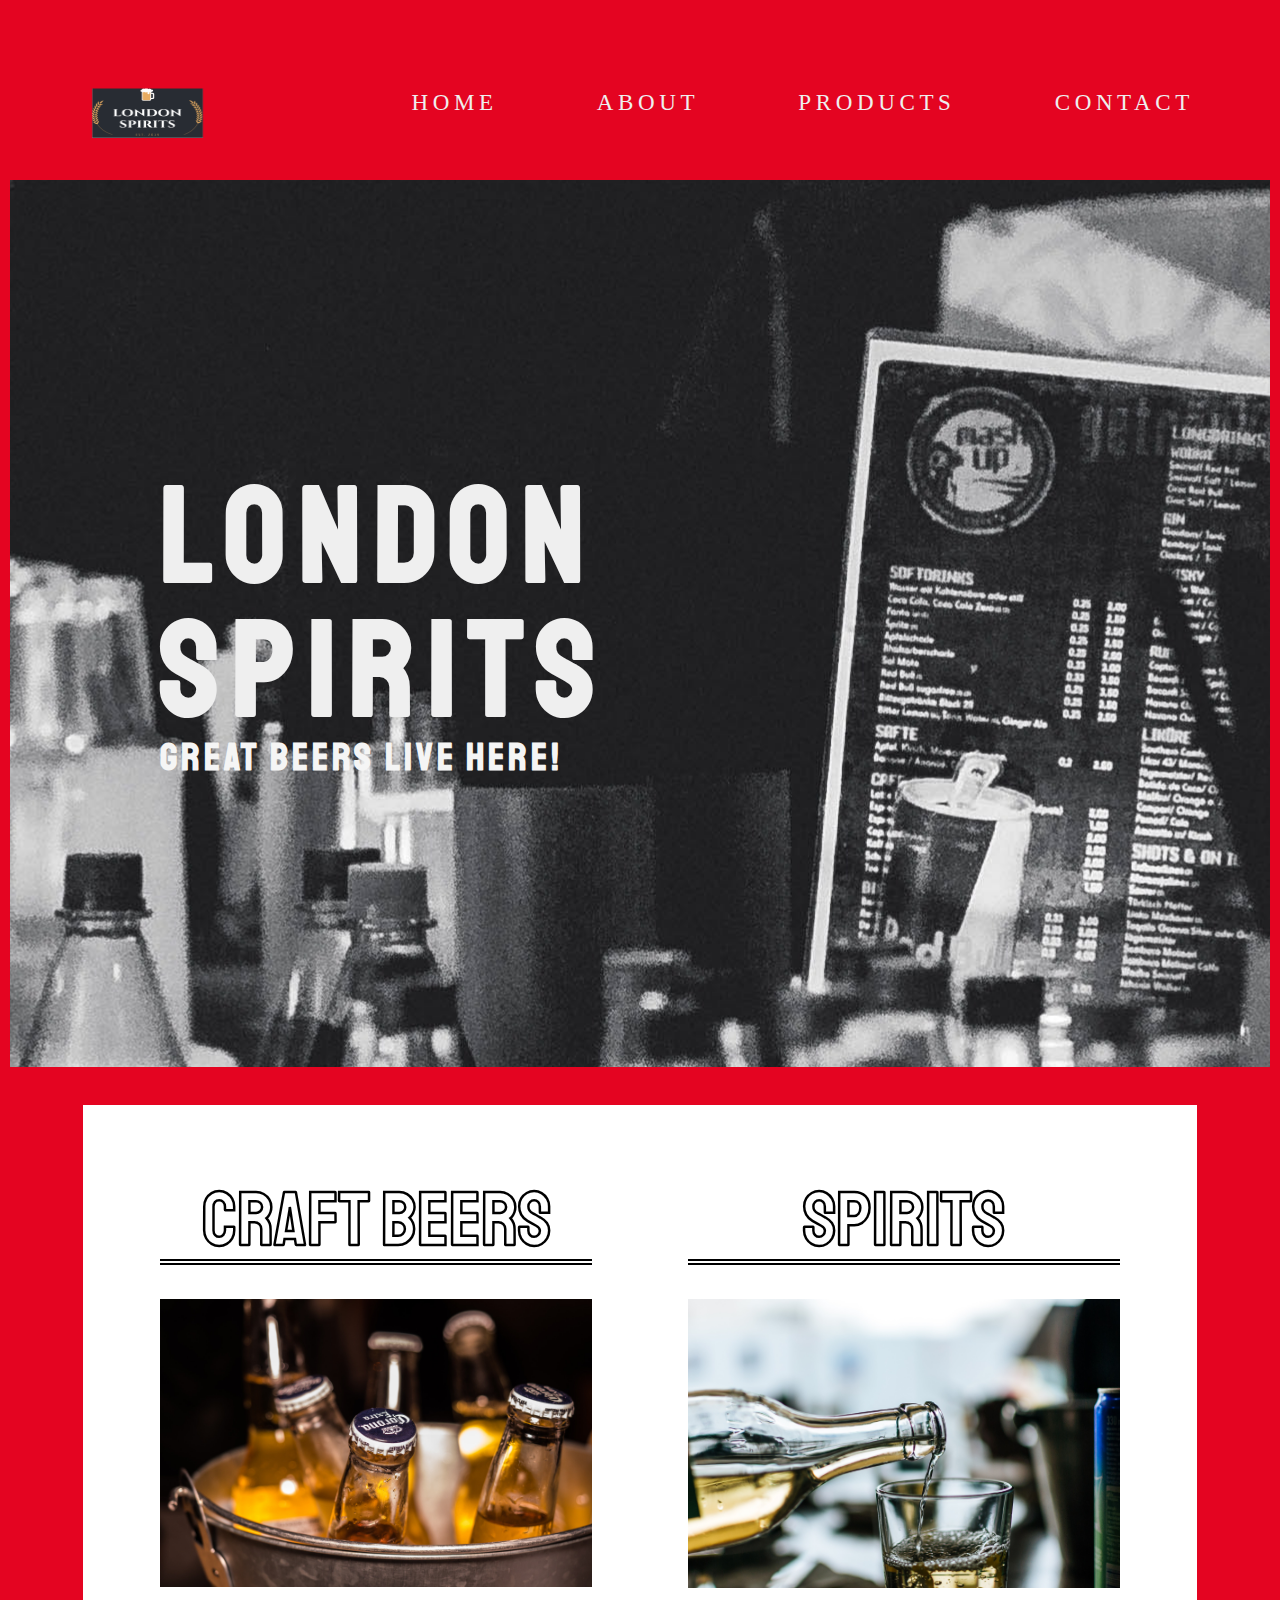
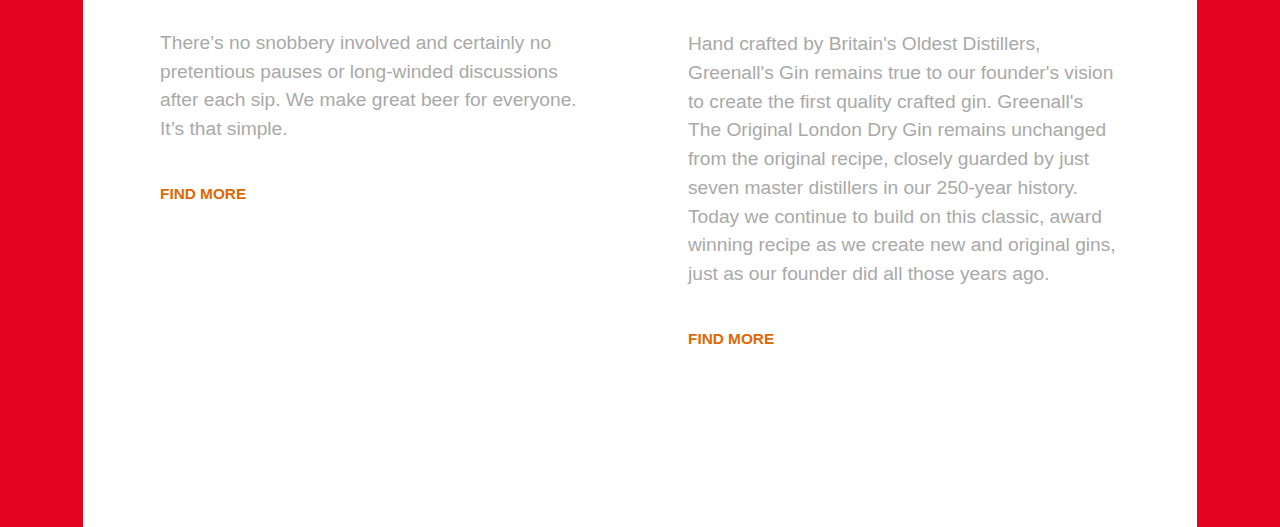
<file: index.html>
<!DOCTYPE html>
<html lang="en">
  <head>
    <meta charset="UTF-8" />
    <meta name="viewport" content="width=device-width, initial-scale=1">
    <meta
      name="description"
      content="A website for small business outlet based in the southeast of England."
    />
    <meta name="keywords" content="Small business website and web design for London Spirits"/>
    <link rel="stylesheet" href="style.css" />
    <title>Small business website</title>
    <link href="https://fonts.googleapis.com/css?family=Girassol&display=swap" rel="stylesheet">  
    
 <link href="https://fonts.googleapis.com/css?family=Staatliches&display=swap" rel="stylesheet">
  </head>
  <body>
    <!-- Header starts -->
  		<header>
  			<nav>
          <a href=""><img src="img/1x/Asset%201.png" alt="spirits logo"></a> 
  				<ul>
             
          <li><a href="index.html">home</a></li>
          <li><a href="about.html">about</a></li>
          <li><a href="products.html">products</a></li>
          <li><a href="contact.html">contact</a></li>
        </ul>
        </nav>
   
  			  <section class="hero">
         <div class="hero-text">
          <h1>London spirits</h1>
                <h2>Great beers live here!</h2>
       </div>
        </section>
      </header>
      <!-- Header ends -->
      <!-- Featured section starts -->
      <main class="wrapper">
      
         <section class="home-craft-beers">
              <h3>Craft Beers</h3>
          <img src="img/drink-bottles.jpg" alt="">
          <p>There’s no snobbery involved and certainly no pretentious pauses or long-winded discussions after each sip. We make great beer for everyone. It’s that simple.</p>
          
          <div class="craft-desc">
          <a href="#">FIND MORE</a>
        </div>
         </section>



         <section class="home-spirits">
          <H3>spirits</H3>
          <img src="img/wine.jpg" alt="Gin made in Great britain">
          <p>Hand crafted by Britain's Oldest Distillers, Greenall's Gin remains true to our founder's vision to create the first quality crafted gin.
Greenall's The Original London Dry Gin remains unchanged from the original recipe, closely guarded by just seven master distillers in our 250-year history. Today we continue to build on this classic, award winning recipe as we create new and original gins, just as our founder did all those years ago.</p>
       
          <div class="spirit-desc">
          <a href="#">FIND MORE</a>
        </div>
         </section>
      
      </main>
      <!-- Featured section ends -->
  </body>
</html>
</file>
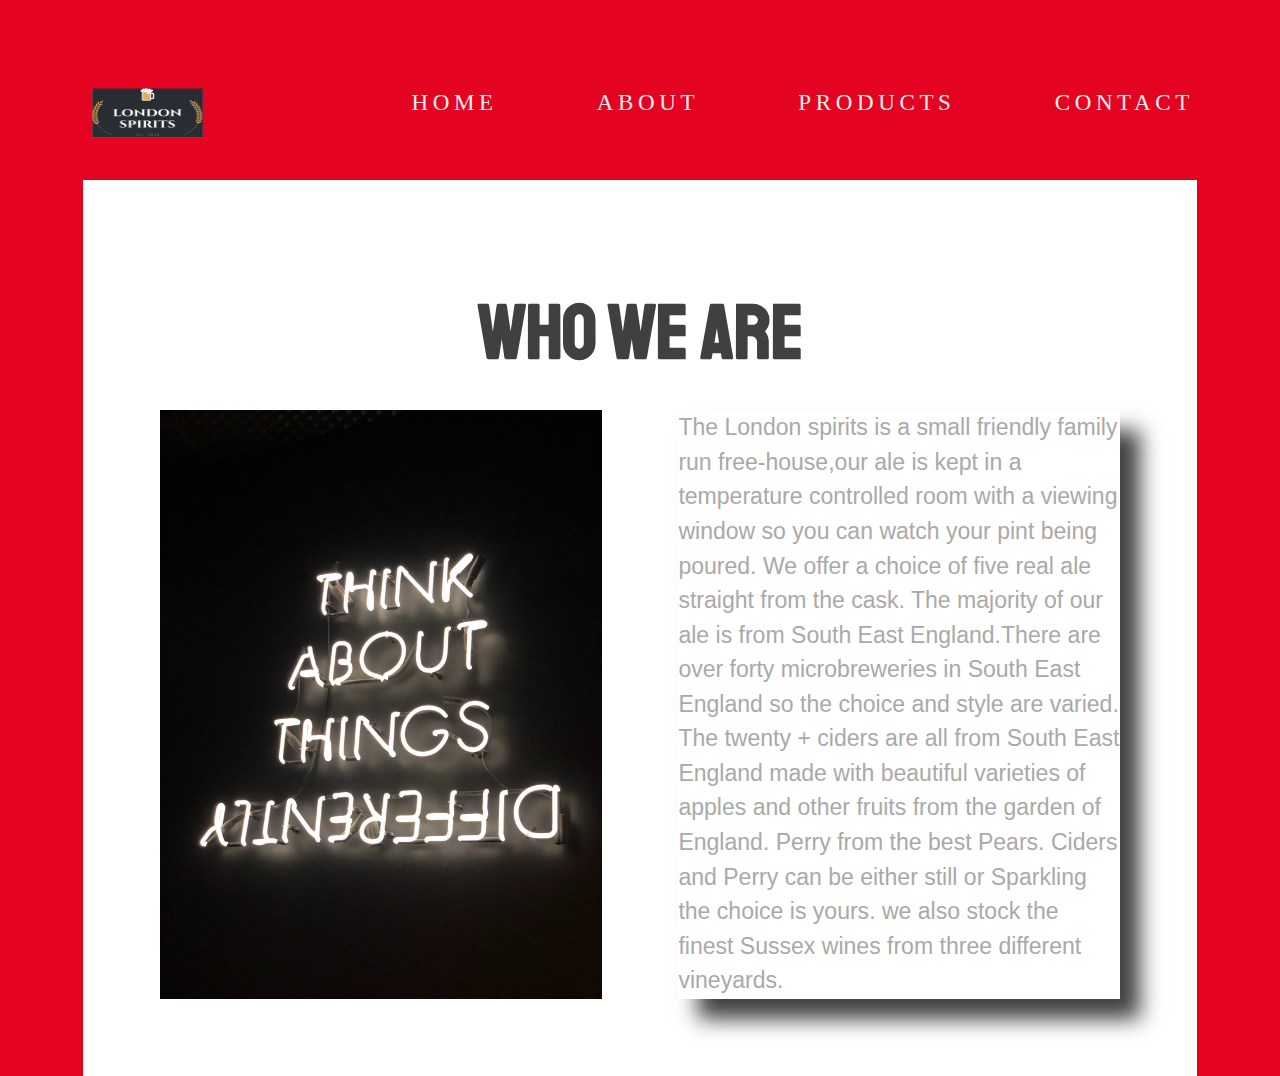
<file: About.html>
<!DOCTYPE html>
<html lang="en">
<head>
    <meta charset="UTF-8">
    <meta
    name="description"
    content="This page provides information about London spirits shop providing range of drinks for both adults."/>
    <meta name="viewport" content="width=device-width, initial-scale=1">
    <title>About Page of london spirits</title>
    <link rel="stylesheet" href="style.css">
    <link href="https://fonts.googleapis.com/css?family=Girassol&display=swap" rel="stylesheet">  
    
    <link href="https://fonts.googleapis.com/css?family=Staatliches&display=swap" rel="stylesheet">
</head>
<body>
<!--Header starts-->
 <header>
  			<nav>
  			
  			<a href=""><img src="img/1x/Asset%201.png" alt="spirits logo"></a> 
  				<ul>
             
          <li><a href="index.html">home</a></li>
          <li><a href="about.html">about</a></li>
          <li><a href="products.html">products</a></li>
          <li><a href="contact.html">contact</a></li>
        </ul>
  			</nav>
<!--  			Header ends-->
 <!--  about section start-->
  <main>

   <div class="about-container">
   
    <section class="about-card">
    <h3>who we are</h3>
    
    <div class="about-card-info">
    <img src="img/products/about.jpg" alt="London spirits philosophy is to think differently">
    <p>
        The London spirits is a small friendly family run free-house,our ale is kept in a temperature controlled room with a viewing window so you can watch your pint being poured. We offer a choice of five real ale straight from the cask. The majority of our ale is from South East England.There are over forty microbreweries in South East England so the choice and style are varied. The twenty + ciders are all from South East England made with beautiful varieties of apples and other fruits from the garden of England. Perry from the best Pears. Ciders and Perry can be either still or Sparkling the choice is yours. we also stock the finest Sussex wines from three different vineyards.
        </p>
        </div>
    </section>
    </div>

    </main>
    <!--about section ends-->
</body>
</html>
</file>
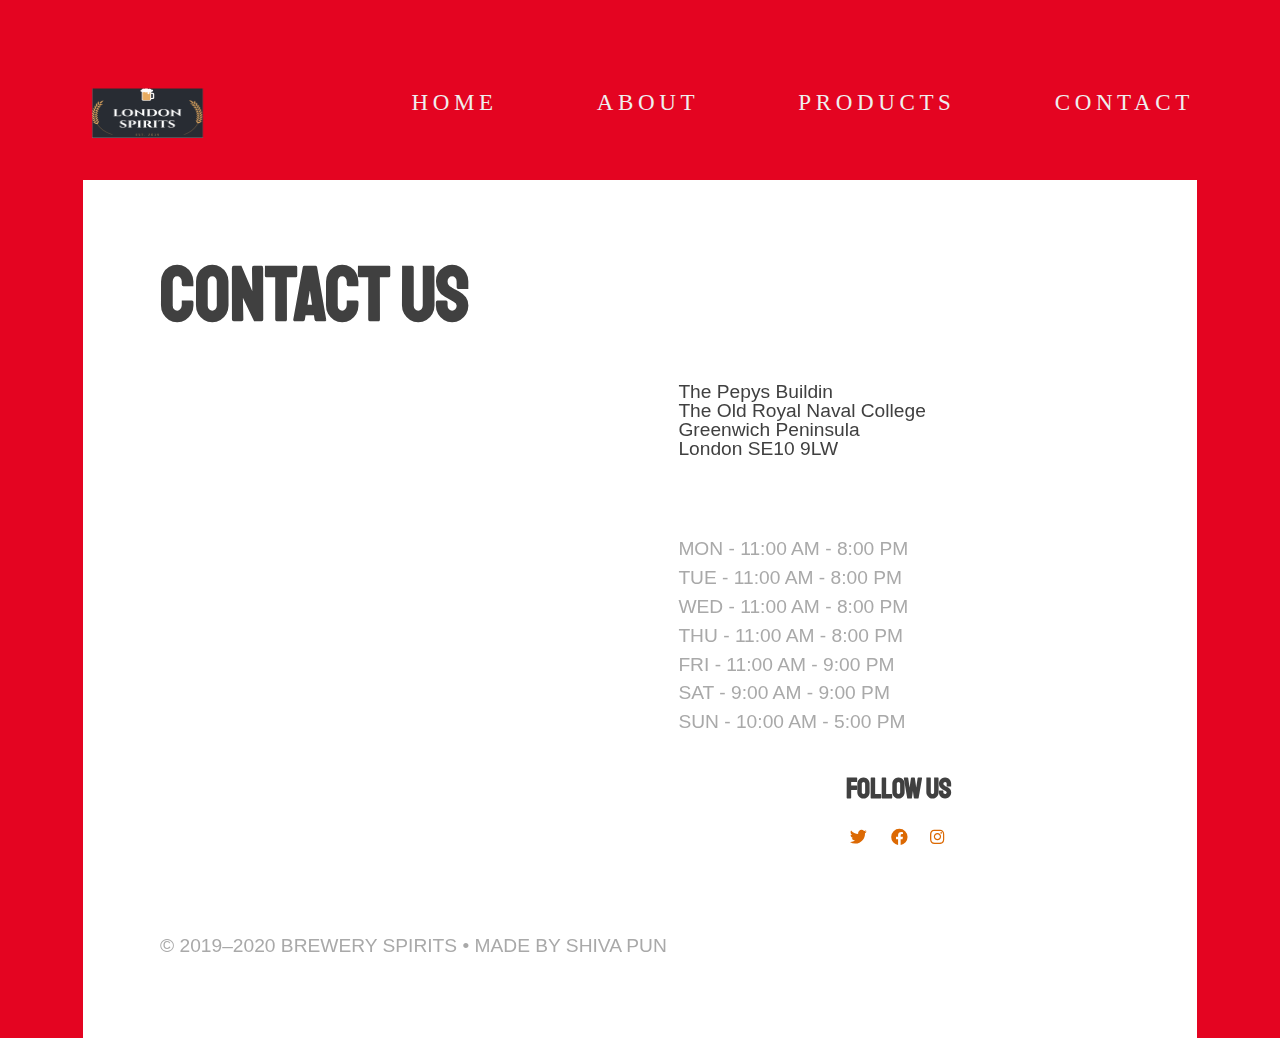
<file: contact.html>
<!DOCTYPE html>
<html lang="en">
<head>
	<meta charset="UTF-8">
  <meta name="description" content="You can find London spirits contact info here"/>
  <meta name="viewport" content="width=device-width, initial-scale=1">
	<title>London spirits contact</title>
	<link rel="stylesheet" href="style.css">
  <link rel="stylesheet" href="https://cdnjs.cloudflare.com/ajax/libs/font-awesome/5.11.2/css/all.min.css" />
  <link href="https://fonts.googleapis.com/css?family=Girassol&display=swap" rel="stylesheet">  
    
  <link href="https://fonts.googleapis.com/css?family=Staatliches&display=swap" rel="stylesheet">
</head>
<body>
<!--Header starts here-->
<header>
  			<nav>
  			
  			<a href=""><img src="img/1x/Asset%201.png" alt="spirits logo"></a> 
  				<ul>
             
          <li><a href="index.html">home</a></li>
          <li><a href="about.html">about</a></li>
          <li><a href="products.html">products</a></li>
          <li><a href="contact.html">contact</a></li>
        </ul>
  			</nav>
<!--  			Header ends-->
<main>
<!--contact section starts-->
<section class="contact-container">
<h3>Contact us</h3>
<div class="contact-info">
  <iframe src="https://www.google.com/maps/embed?pb=!1m18!1m12!1m3!1d22571487.761785824!2d-5.253740475069488!3d46.323567842188744!2m3!1f0!2f0!3f0!3m2!1i1024!2i768!4f13.1!3m3!1m2!1s0x48760284d129d219%3A0xfc03125988dcf0bd!2sThe%20Old%20Brewery!5e0!3m2!1sen!2suk!4v1578932203571!5m2!1sen!2suk" width="320" height="450" frameborder="0" style="border:0;" allowfullscreen=""></iframe>
  
  
  <div class="contact-details">
  <section class="address">
    The Pepys Buildin<br>
     The Old Royal Naval College<br>
      Greenwich Peninsula<br>
       London SE10 9LW
</section>
<section class="opening-hours">
    <p> MON - 11:00 AM - 8:00 PM</p>
    <p>TUE - 11:00 AM - 8:00 PM</p>
    <p> WED - 11:00 AM - 8:00 PM</p>
    <p>THU - 11:00 AM - 8:00 PM</p>
    <p>FRI - 11:00 AM - 9:00 PM</p>
    <p> SAT - 9:00 AM - 9:00 PM</p>
    <p>SUN - 10:00 AM - 5:00 PM</p>
</section>
<div class="follow">
   <h3>Follow us</h3>
    <ul>
        <li><a href=""><i class="fab fa-twitter"></i></a></li>
        <li><a href=""><i class="fab fa-facebook"></i></a></li>
        <li><a href=""><i class="fab fa-instagram"></i></a></li>
    </ul>
</div>
</div>
</div>

</section>
<!--contact section ends-->
<!-- copyright section start -->
<section class="copyright">
<p>© 2019–2020 BREWERY SPIRITS • MADE BY  SHIVA PUN</p>
</section>
<!-- copyright section ends -->
</main>
</body>
</html>
</file>
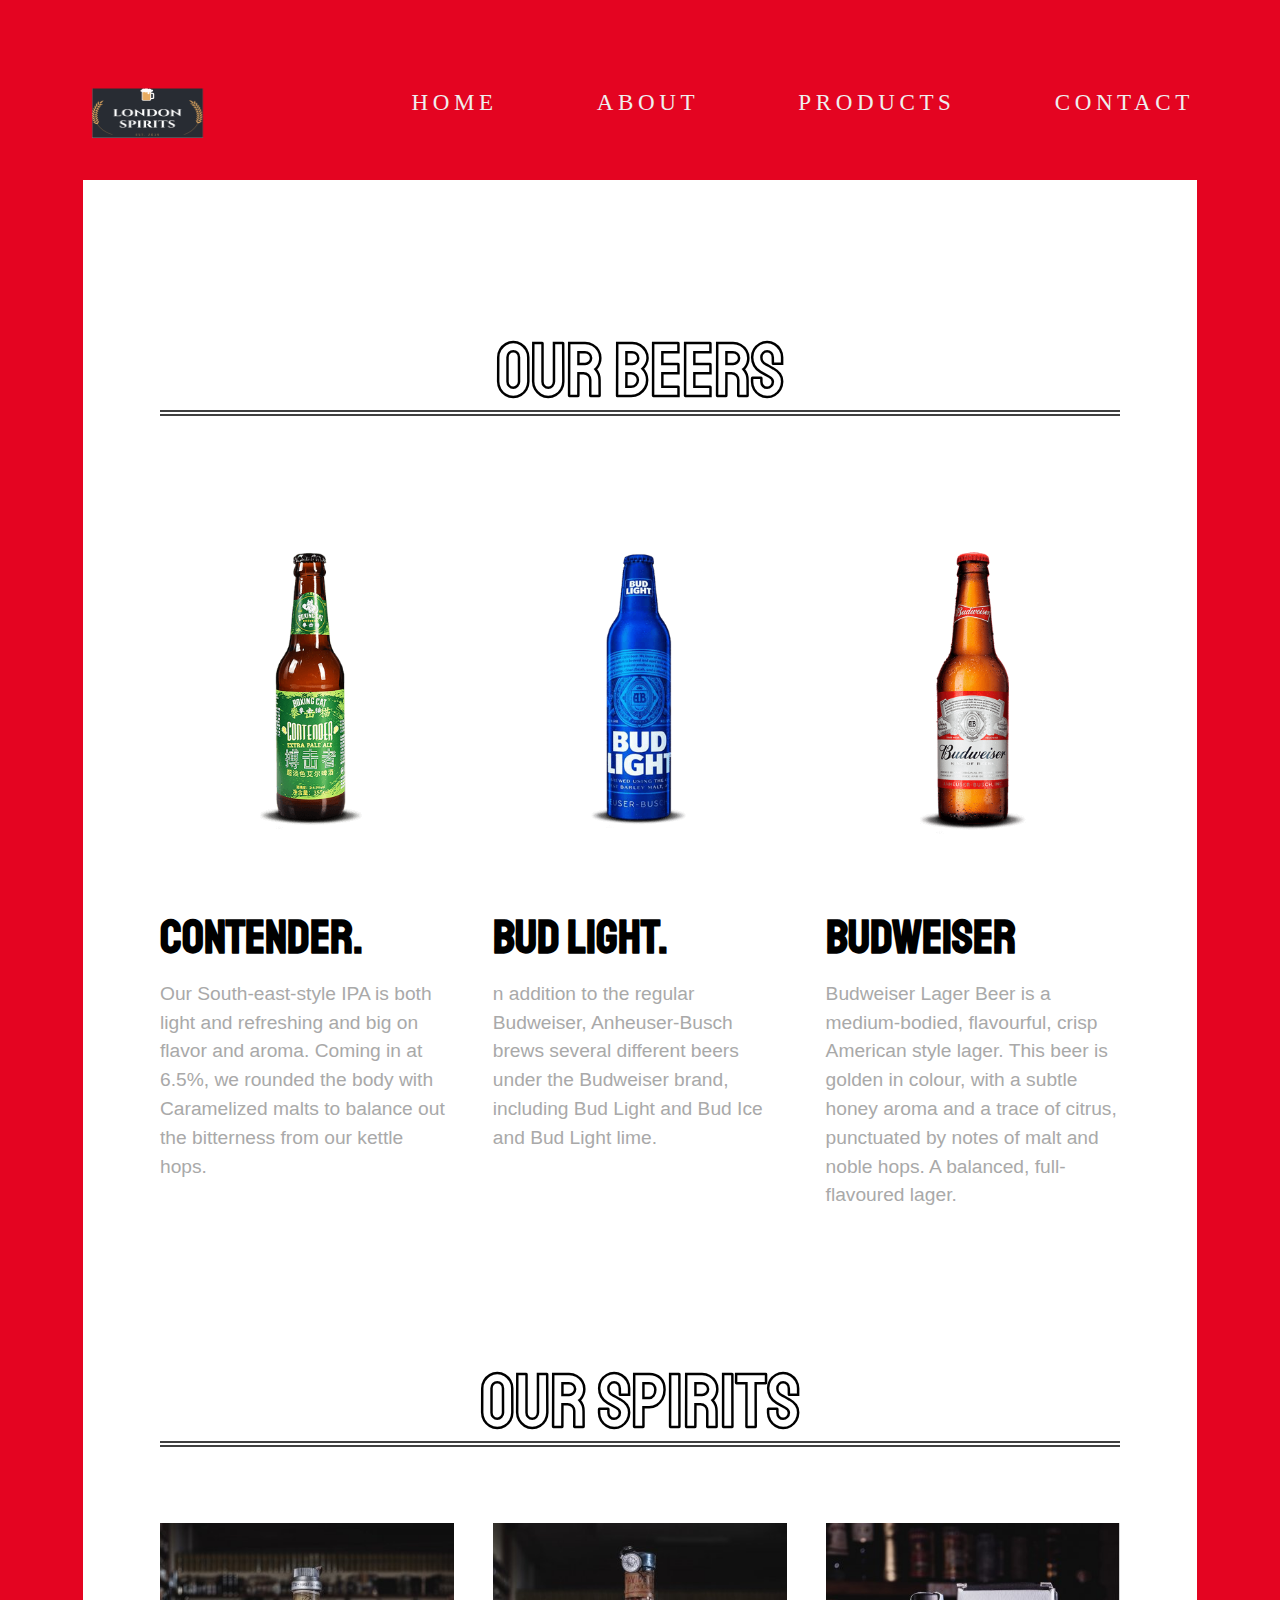
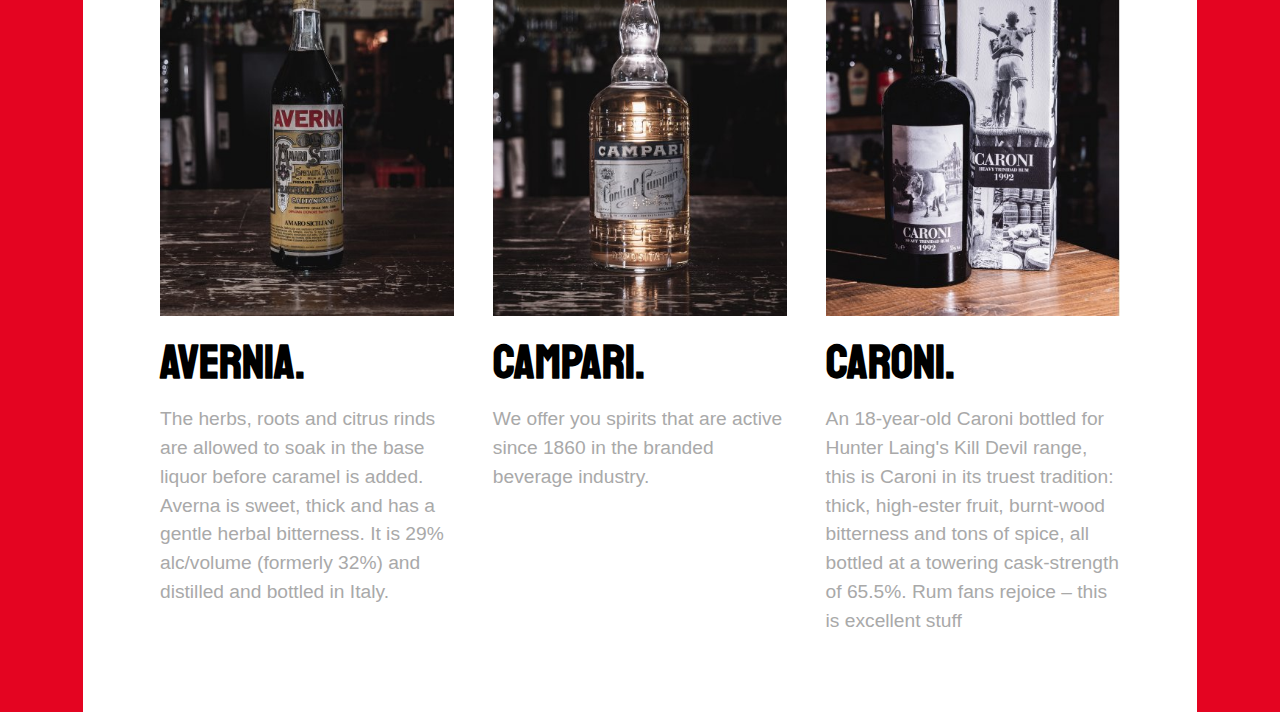
<file: products.html>
<!DOCTYPE html>
<html lang="en">
  <head>
    <meta charset="UTF-8" />
    <meta name="viewport" content="width=device-width, initial-scale=1.0" />
    <meta name="description" content="Contact information of london spirits based on South east england">
    <title>Contact page of London spirits</title>
    <link
      href="https://fonts.googleapis.com/icon?family=Material+Icons"
      rel="stylesheet"
    />
    <link rel="stylesheet" href="style.css" />
        
    <link href="https://fonts.googleapis.com/css?family=Girassol&display=swap" rel="stylesheet">  
    
 <link href="https://fonts.googleapis.com/css?family=Staatliches&display=swap" rel="stylesheet">
    
    <title>small business website products</title>
  </head>
  <body>
      <header id="products">
  			<nav>
  			<a href=""><img src="img/1x/Asset%201.png" alt="spirits logo"></a> 
  				<ul>
          <li><a href="index.html">home</a></li>
          <li><a href="about.html">about</a></li>
          <li><a href="products.html">products</a></li>
          <li><a href="contact.html">contact</a></li>
        </ul>
  			</nav>
  		
        
      </header>
      <main>
      <section class="beers">
         <h3>Our Beers</h3>
         <div class="beers-container">
         
    
         
         <div class="beer-card-1 card">
          <img src="img/products/Contender_Card.png">
        <h3>Contender.</h3>
        <p>Our South-east-style IPA is both light and refreshing and big on flavor and aroma. Coming in at 6.5%, we rounded the body with Caramelized malts to balance out the bitterness from our kettle hops.</p>
        </div>
        
  
        
        
        <div class="beer-card-2 card">
            <img src="img/products/Bud%20Light_Card.png" alt="Bud  light Beer">
            <h3>Bud Light.</h3>
            <p>n addition to the regular Budweiser, Anheuser-Busch brews several different beers under the Budweiser brand, including Bud Light and Bud Ice and Bud Light lime.</p>
        </div>
        
        
        
        <div class="beer-card-3 card">
           <img src="img/products/Budweiser_Card.png" alt="American beer">
            <h3>Budweiser</h3>
            <p>Budweiser Lager Beer is a medium-bodied, flavourful, crisp American style lager. This beer is golden in colour, with a subtle honey aroma and a trace of citrus, punctuated by notes of malt and noble hops. A balanced, full-flavoured lager. </p>
        </div>
        </div>
      </section>
      
      
      
      
      
      <section class="spirits">
           <h3> Our Spirits</h3>
              <div class="spirits-container">
              <div class="spirit-card-1 card">
                  <img src="img/products/averna.jpg" alt="sicily spirits">
                  <h3>Avernia.</h3>
                  <p>The herbs, roots and citrus rinds are allowed to soak in the base liquor before caramel is added. Averna is sweet, thick and has a gentle herbal bitterness. It is 29% alc/volume (formerly 32%) and distilled and bottled in Italy.</p>
              </div>
        
             
             
             <div class="spirit-card-2 card">
                   <img src="img/products/campari.jpg" alt="originated from Milan, Italy">
                 <h3>Campari.</h3>
                 <p>We offer you spirits that are active since 1860 in the branded beverage industry.</p>
             </div>
              
              
              
              <div class="spirit-card-3 card">
                  <img src="img/products/caroni.jpg" alt="18 Year Old Kill Devil">
                  <h3>Caroni.</h3>
                  <p>An 18-year-old Caroni bottled for Hunter Laing's Kill Devil range, this is Caroni in its truest tradition: thick, high-ester fruit, burnt-wood bitterness and tons of spice, all bottled at a towering cask-strength of 65.5%. Rum fans rejoice – this is excellent stuff</p>
              </div>
        </div>
          
          
      </section>
      </main>
  </body>
</html>
</file>
<file: style.css>
/* http://meyerweb.com/eric/tools/css/reset/
   v2.0 | 20110126
   License: none (public domain)
*/
/*@import url('https://fonts.googleapis.com/css?family=Girassol&display=swap');*/

html,
body,
div,
span,
applet,
object,
iframe,
h1,
h2,
h3,
h4,
h5,
h6,
p,
blockquote,
pre,
a,
abbr,
acronym,
address,
big,
cite,
code,
del,
dfn,
em,
img,
ins,
kbd,
q,
s,
samp,
small,
strike,
strong,
sub,
sup,
tt,
var,
b,
u,
i,
center,
dl,
dt,
dd,
ol,
ul,
li,
fieldset,
form,
label,
legend,
table,
caption,
tbody,
tfoot,
thead,
tr,
th,
td,
article,
aside,
canvas,
details,
embed,
figure,
figcaption,
footer,
header,
hgroup,
menu,
nav,
output,
ruby,
section,
summary,
time,
mark,
audio,
video {
  margin: 0;
  padding: 0;
  border: 0;
  font-size: 100%;
  font: inherit;
  vertical-align: baseline;
}
/* HTML5 display-role reset for older browsers */
article,
aside,
details,
figcaption,
figure,
footer,
header,
hgroup,
menu,
nav,
section {
  display: block;
}
body {
  line-height: 1;

}
ol,
ul {
  list-style: none;
}
blockquote,
q {
  quotes: none;
}
blockquote:before,
blockquote:after,
q:before,
q:after {
  content: "";
  content: none;
}
table {
  border-collapse: collapse;
  border-spacing: 0;
}
/* End of reset */

@font-face {
  font-family: Belta;
  src: url(./belta-bold.ttf);
}

/* Mobile design start */
body {
  font-family: Arial;
/*  background: url(./img/dark_wood.jpg) center;*/
/*  background-attachment: fixed;*/
    color: #404040;
    font-size: 1.2em;
    background-color: #e40421;
    padding: 0 0.5em;

}


h1,
h2,
h3,
h4,
h5 {
font-family: 'Staatliches', cursive;

    font-weight: bold;
    
    
}


a {
  text-decoration: none;
  padding-bottom: 0.2em;
  color: inherit;
}

img {
  max-width: 100%;
}

p {
  line-height: 1.5;
  color: #a9a9a9;
}


h1{
  font-size: 3em;
}

h3{
  font-size: 2em;
}

header nav ul li a{
  color: white;
}

header nav{
  margin: 2em 0;
}

header nav ul{
  text-align: center;
}

header nav ul li{
  display: inline;
  margin-right: 2em;
  font-size: 0.8em;
  
}

header nav ul li:last-child{
  margin: 0;
}

main{
  background-color: white;
  padding: 0 1em;
}

.wrapper{
  display: grid;
  grid-template-rows: auto 1fr;
  grid-row-gap: 2em;

}

.wrapper a{
  font-size: 0.8em;
  font-weight: bold;
}

.wrapper p{
  margin-bottom: 1em;
}

.wrapper img{
  padding: 1em 0;
}

.wrapper h3{
  text-align: center;
}


section{
  padding: 2em 0;
}


/* Mobile design end */


@media screen and (min-width: 760px){
  /* link styles */
a:link,
a:visited {
  color: #DC6903;
}
a:focus,
a:hover,
a:active {
  color: #f9ab33;
}

.logo{
    color: black;
    background: white;
}

/* nav styles */
nav,
footer {
  font-family: Belta;

  padding: 1.2em 0;
  font-size: 1.5em;
}

nav ul li a:link,
nav ul li a:visited {
  color: #efefef;
  font-family: verdana;
}
nav ul li a:focus,
nav ul li a:hover,
nav ul li a:active {
  color: #fff;
  border-bottom: 1px solid;
}
nav {
  margin: 0;
  padding: 1em 0;
  list-style-type: none;
  display: flex;
  justify-content: space-around;
}
nav ul li {
  font-size: 0.55em;
  text-transform: uppercase;
  letter-spacing: 0.2em;
  display: inline-block;
}
nav ul li a {
  margin-left: 2em;
}



header {
 
  background-size: cover;
  background-position: top;
}

header nav{
  margin-bottom: 0;
}

.hero {
  /* grid styles */
  display: flex;
  justify-content: center;
  align-items: center;
  align-items: center;
  height: 90vh;
    background: url(./img/hero.jpg);
    background-repeat: no-repeat;
    background-position: center;
    margin-bottom: 2em;
  
  
}





.hero-text {
  max-width: 960px;
  margin: 0 auto;
}

.hero-text p {
  margin-top: 1em;
  margin-bottom: 3em;
  margin-right: 30em;
  color: lightgray;
}

.hero-text > h1 {
  font-size: 7em;
  letter-spacing: 0.1em;
  color: #efefef;
  margin-right: 20em;  
}

.hero-text> h2{
    font-size: 2em;
  letter-spacing: 0.1em;
  color: whitesmoke;


}
.hero-text a {
  border: 1px solid#f9ab33;
  padding: 1em 2em;
  color: #efefef;
  border-radius: 5px;
}

.hero > * {
  /* color: white; */
  
}
.hero > h1 {
  font-size: 4rem;
  padding-bottom: 1rem;
}

.breweries > h2 {
  font-size: 3em;
  text-align: center;
  padding: 0.5rem;
}

.show {
  text-align: center;
  font-size: 4em;

}

.hero > article > p {
    font-family: cursive;
  font-size: 1.5rem;
  font-weight: 200;
    
}
.hero > article > a {
  background-color: goldenrod;
  text-decoration: none;
  color: white;
  padding: 1rem;
  text-align: center;
  display: inline-block;
  transition: all 0.3s;
  border-radius: 0.25rem;
  margin-top: 0.75rem;
}

.hero > article > a:hover {
  opacity: 0.6;
}

.wrapper{
    display: grid;
    grid-template-columns: 1fr 1fr;
    grid-gap: 5em;
 background: white;
    padding: 2em 4em;
}

.wrapper section>h3{
    color: black;
  -webkit-text-fill-color: white; /* Will override color (regardless of order) */
  -webkit-text-stroke-width: 0.1px;
  -webkit-text-stroke-color: black;
    margin-bottom: 0.2em;
    border-bottom: 6px double;
    text-align: center;
}

.wrapper p{
    margin: 1em 0;
}

main {
  padding: 5em 0;
  max-width: 960px;
  margin: 0 auto;
  background-color: white;
    padding: 2em 4em;

}

.craft-beers p,
.spirit-desc p {
  margin-bottom: 1em;
}


main a {
  display: inline-block;
  margin-top: 1em;
  text-align: center;

  border-radius: 5px;
    padding: 0.5em 0;

}


.beers-container{
    display: grid;
    grid-template-columns: repeat(3, 1fr);
    grid-gap: 2em;
}


section{
    padding: 2em 0;
}



.spirits-container{
    display: grid;
    grid-template-columns: repeat(3, 1fr);
    grid-gap: 2em;
}


.beers >h3,
.spirits>h3{
    
    color: black;
    text-align: center;
    margin: 1em 0;
     -webkit-text-fill-color: white; /* Will override color (regardless of order) */
  -webkit-text-stroke-width: 0.1px;
  -webkit-text-stroke-color: black;
    border-bottom: 6px double #404040;
}

h3{
        font-size: 4em;
}

.card>h3{
    color: black;
    font-size: 2.5em;
    margin-bottom: 0.3em;

}

/*About styles*/
.about > h3{
    font-size: 10em;    
    letter-spacing:0.050em;
      text-align: center;
}

.about >p{
    font-size: 1.5em;
    line-height: 1.55em;
  box-shadow: 9px 8px 8px black;   
}

.about-card h3{
    margin: 0.5em 0;
    text-align: center;
}

.about-card-info{
    display: grid;
    grid-template-columns: 1fr 1fr;
    grid-gap: 4em;
}

header a{
    width: 10%;
}

.about-card-info>p{
    font-size: 1.2em;
    box-shadow: 20px 20px 20px rgba(0,0,0,0.75);
    
}

/*Contact styles*/
.contact-info{
    display: grid;
    grid-template-columns: 1fr 1fr;
    grid-gap: 4em;
    margin-top: 10px;
}

.card h3{
    
    margin: 0.4em 0;
}

.follow ul{
  text-align: center;
}

.follow > ul >li{
    display: inline-block;
    margin-right: 1em;
    letter-spacing: 0.08em;
    font-family: arial;
    font-size: 0.875em;
  
}

.follow > h3{
    font-size: 1.5em;
    text-align: center;
}

}
</file>
